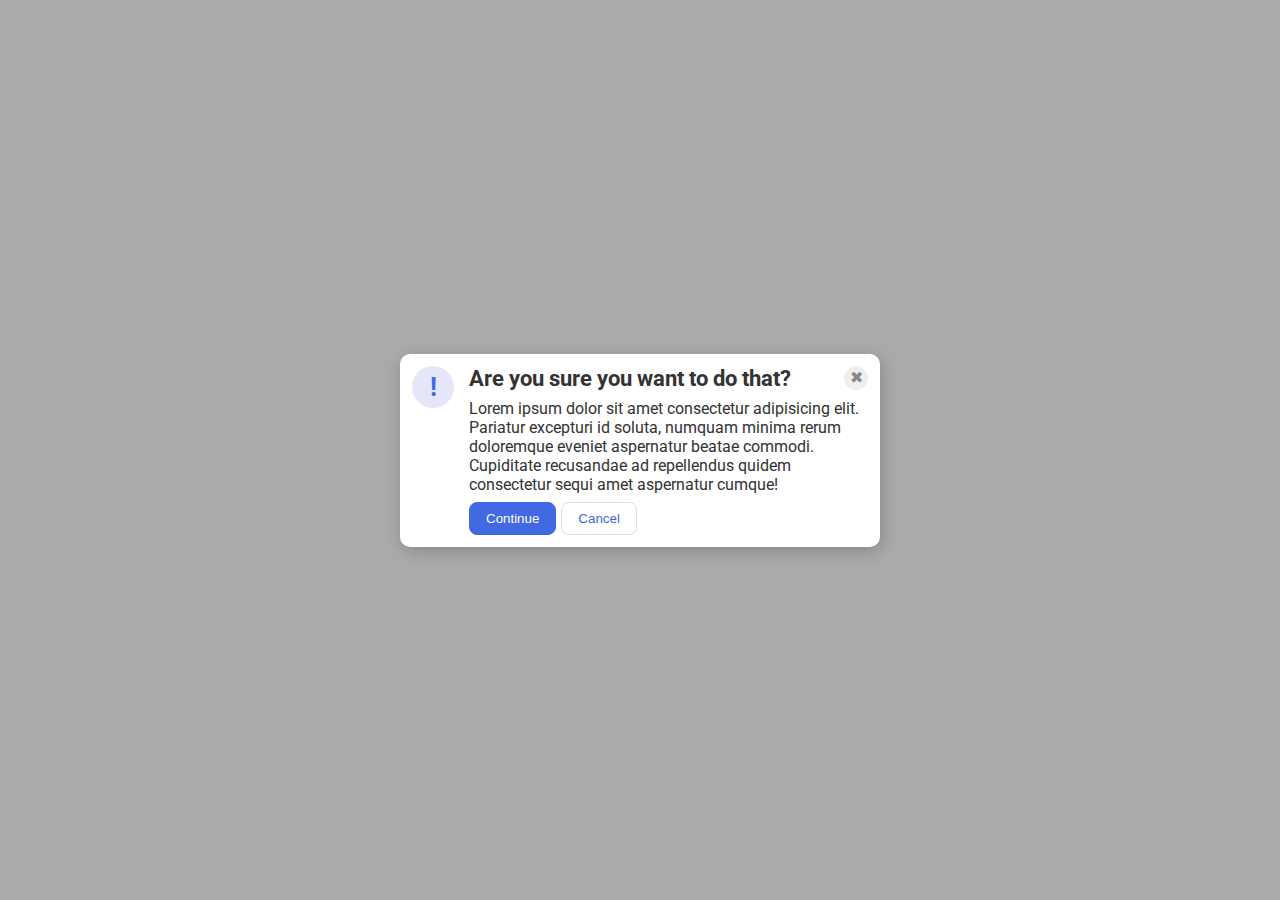
<file: flex/05-flex-modal/index.html>
<!DOCTYPE html>
<html lang="en">
  <head>
    <meta charset="UTF-8">
    <meta http-equiv="X-UA-Compatible" content="IE=edge">
    <meta name="viewport" content="width=device-width, initial-scale=1.0">
    <link rel="stylesheet" href="style.css">
    <title>Modal</title>
  </head>
  <body>
    <div class="modal">
      <div class="parent-container">
        <div class="icon icon-flex">!</div>

        <div class="child-container1">
          <div class="header-flex">
            <div class="header flex-item">Are you sure you want to do that?</div>
            <button class="close-button x-button">✖</button>
          </div>
          <div class="text flex-item">Lorem ipsum dolor sit amet consectetur adipisicing elit. Pariatur excepturi id soluta, numquam minima rerum doloremque eveniet aspernatur beatae commodi. Cupiditate recusandae ad repellendus quidem consectetur sequi amet aspernatur cumque!</div>
          <div class="flex-item continue-cancel-flex">
            <button class="continue">Continue</button>
            <button class="cancel">Cancel</button>
          </div>
        </div>
      </div>
    </div>
  </body>
</html>
</file>
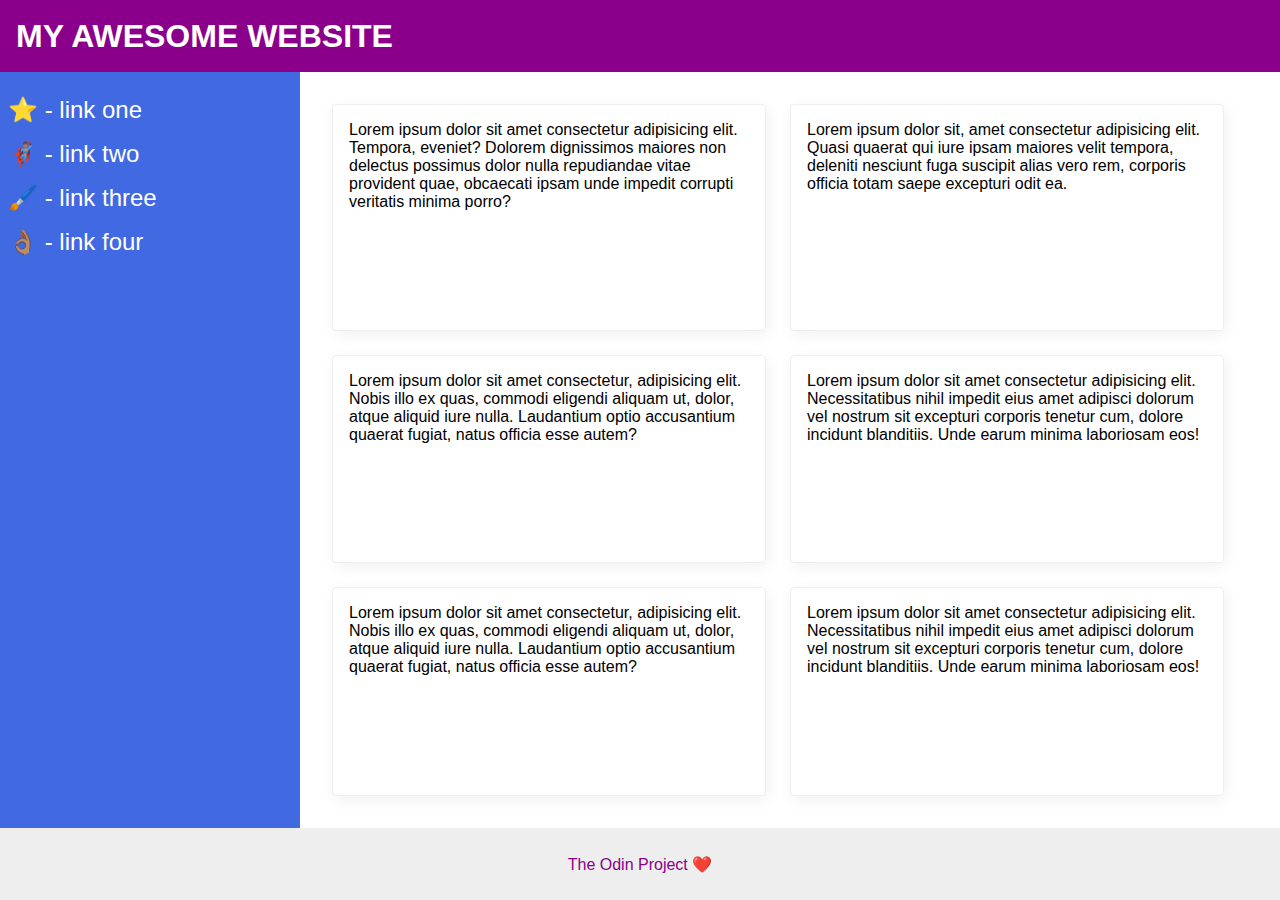
<file: flex/07-flex-layout-2/index.html>
<!DOCTYPE html>
<html lang="en">
  <head>
    <meta charset="UTF-8">
    <meta http-equiv="X-UA-Compatible" content="IE=edge">
    <meta name="viewport" content="width=device-width, initial-scale=1.0">
    <title>The Holy Grail</title>
    <link rel="stylesheet" href="style.css">
  </head>
  <body>
    <div class="header">
      MY AWESOME WEBSITE
    </div>
    
    <div class="sidebar-card-flex">
      <div class="sidebar">
        <ul>
          <li><a href="#">⭐ - link one</a></li>
          <li><a href="#">🦸🏽‍♂️ - link two</a></li>
          <li><a href="#">🖌️ - link three</a></li>
          <li><a href="#">👌🏽 - link four</a></li>
        </ul>
      </div>

      <div class="cardcontainer">
        <div class="card">Lorem ipsum dolor sit amet consectetur adipisicing elit. Tempora, eveniet? Dolorem dignissimos maiores non delectus possimus dolor nulla repudiandae vitae provident quae, obcaecati ipsam unde impedit corrupti veritatis minima porro?</div>
        <div class="card">Lorem ipsum dolor sit, amet consectetur adipisicing elit. Quasi quaerat qui iure ipsam maiores velit tempora, deleniti nesciunt fuga suscipit alias vero rem, corporis officia totam saepe excepturi odit ea.</div>
        <div class="card">Lorem ipsum dolor sit amet consectetur, adipisicing elit. Nobis illo ex quas, commodi eligendi aliquam ut, dolor, atque aliquid iure nulla. Laudantium optio accusantium quaerat fugiat, natus officia esse autem?</div>
        <div class="card">Lorem ipsum dolor sit amet consectetur adipisicing elit. Necessitatibus nihil impedit eius amet adipisci dolorum vel nostrum sit excepturi corporis tenetur cum, dolore incidunt blanditiis. Unde earum minima laboriosam eos!</div>
        <div class="card">Lorem ipsum dolor sit amet consectetur, adipisicing elit. Nobis illo ex quas, commodi eligendi aliquam ut, dolor, atque aliquid iure nulla. Laudantium optio accusantium quaerat fugiat, natus officia esse autem?</div>
        <div class="card">Lorem ipsum dolor sit amet consectetur adipisicing elit. Necessitatibus nihil impedit eius amet adipisci dolorum vel nostrum sit excepturi corporis tenetur cum, dolore incidunt blanditiis. Unde earum minima laboriosam eos!</div>
      </div>
    </div>

    <div class="footer">
      The Odin Project ❤️
    </div>
  </body>
</html>
</file>
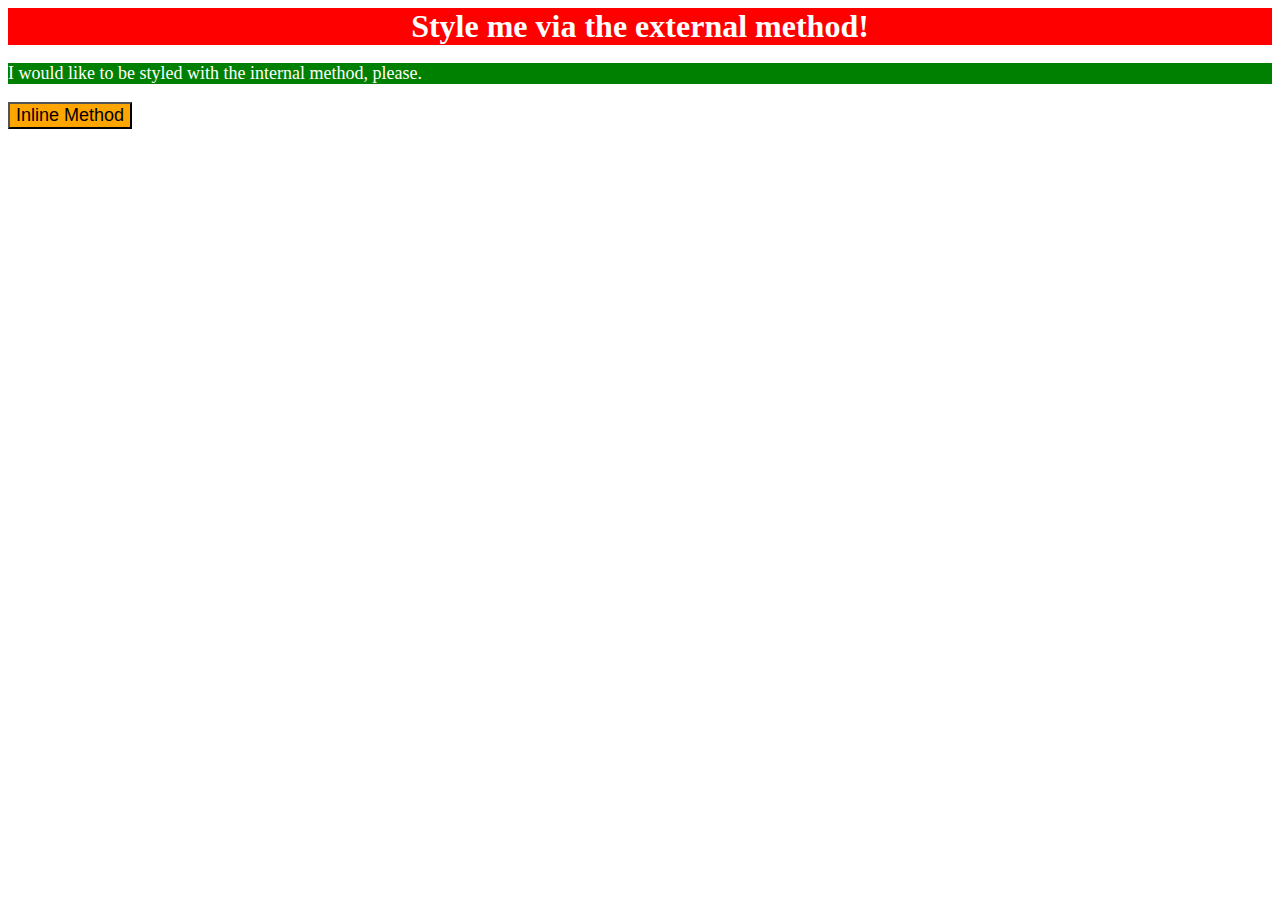
<file: foundations/01-css-methods/index.html>
<!DOCTYPE html>
<html lang="en">
  <head>
    <style>
      p {
        background-color: green;
        color: white;
        font-size: 18px;
      }
    </style>
    <meta charset="UTF-8">
    <meta http-equiv="X-UA-Compatible" content="IE=edge">
    <meta name="viewport" content="width=device-width, initial-scale=1.0">
    <link rel="stylesheet" href="styles.css">
    <title>Methods for Adding CSS</title>
  </head>
  <body>
    <div>Style me via the external method!</div>
    <p>I would like to be styled with the internal method, please.</p>
    <button style="background-color: orange; font-size: 18px;">Inline Method</button>
  </body>
</html>
</file>
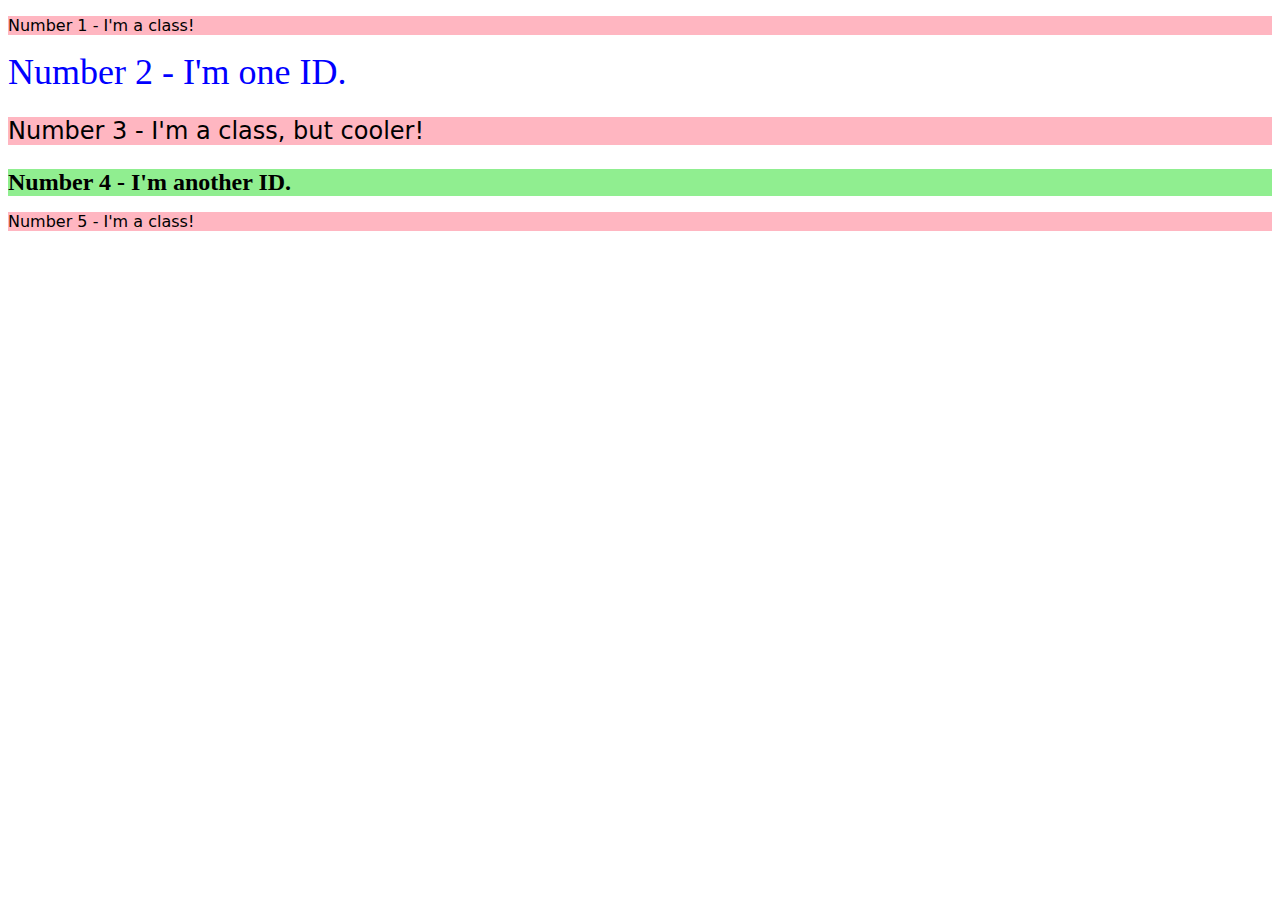
<file: foundations/02-class-id-selectors/index.html>
<!DOCTYPE html>
<html lang="en">
  <head>
    <meta charset="UTF-8">
    <meta http-equiv="X-UA-Compatible" content="IE=edge">
    <meta name="viewport" content="width=device-width, initial-scale=1.0">
    <title>Class and ID Selectors</title>
    <link rel="stylesheet" href="style.css">
  </head>
  <body>
    <p class="odd-numbered">Number 1 - I'm a class!</p>
    <div id="one">Number 2 - I'm one ID.</div>
    <p class="odd-numbered third-element" >Number 3 - I'm a class, but cooler!</p>
    <div id="fourth">Number 4 - I'm another ID.</div>
    <p class="odd-numbered">Number 5 - I'm a class!</p>
  </body>
</html>
</file>
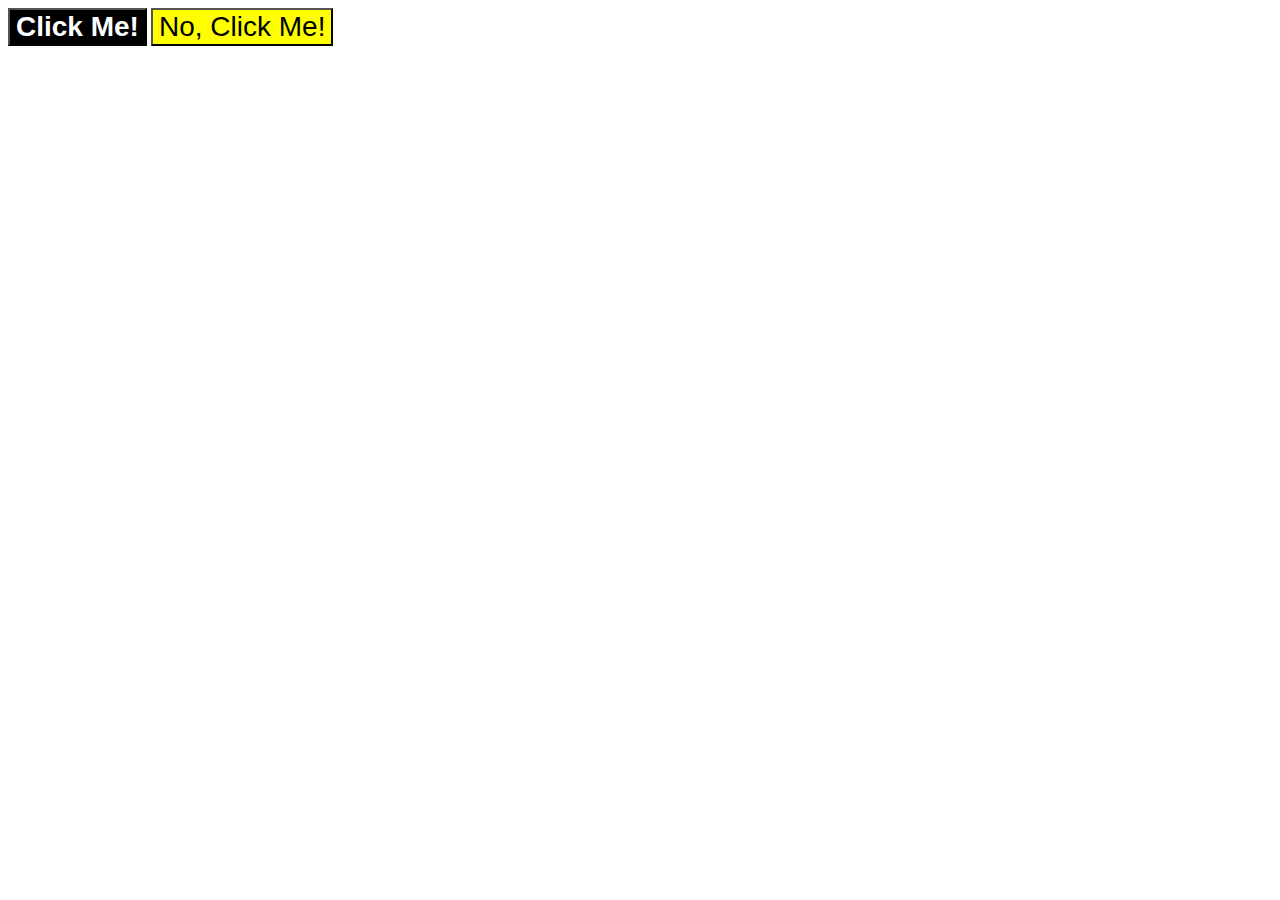
<file: foundations/03-grouping-selectors/index.html>
<!DOCTYPE html>
<html lang="en">
  <head>
    <meta charset="UTF-8">
    <meta http-equiv="X-UA-Compatible" content="IE=edge">
    <meta name="viewport" content="width=device-width, initial-scale=1.0">
    <title>Grouping Selectors</title>
    <link rel="stylesheet" href="style.css">
  </head>
  <body>
    <button class="click-me">Click Me!</button>
    <button class="no-click-me">No, Click Me!</button>
  </body>
</html>
</file>
<file: flex/05-flex-modal/style.css>
@import url('https://fonts.googleapis.com/css2?family=Roboto:wght@400;700&display=swap');

html, body {
  height: 100%;
}

body {
  font-family: Roboto, sans-serif;
  margin: 0;
  background: #aaa;
  color: #333;
  /* I'll give you this one for free lol */
  display: flex;
  align-items: center;
  justify-content: center;
}

.parent-container {
  display: flex;
  gap: 15px;
  padding: 12px;
}

.child-container1 {
  display: flex;
  flex-direction: column;
  align-items: flex-start;
  gap: 8px;
}

.icon-flex {
  flex-shrink: 0;
}

.x-button {
  flex-wrap: wrap;
  margin-left: auto;
  
}

.flex-item {
  display: flex;
}

.continue-cancel-flex {
  gap: 5px;
}

.header-flex {
  display: flex;
  justify-content: space-between;
  width: 100%;
}

.header {
  font-weight: bold;
  font-size: 22px;
}

.modal {
  background: white;
  width: 480px;
  border-radius: 10px;
  box-shadow: 2px 4px 16px rgba(0,0,0,.2);
}

.icon {
  color: royalblue;
  font-size: 26px;
  font-weight: 700;
  background: lavender;
  width: 42px;
  height: 42px;
  border-radius: 50%;
  display: flex;
  align-items: center;
  justify-content: center;
}

.close-button {
  background: #eee;
  border-radius: 50%;
  color: #888;
  font-weight: 400;
  font-size: 16px;
  height: 24px;
  width: 24px;
  display: flex;
  align-items: center;
  justify-content: center;
  border: 1px solid #eee;
  padding: 0;
}

button {
  cursor: pointer;
  padding: 8px 16px;
  border-radius: 8px;
}

button.continue {
  background: royalblue;
  border: 1px solid royalblue;
  color: white;
}

button.cancel {
  background: white;
  border: 1px solid #ddd;
  color: royalblue;
}
</file>
<file: flex/07-flex-layout-2/style.css>
body {
  display: flex;
  font-family: -apple-system, BlinkMacSystemFont, 'Segoe UI', Roboto, Oxygen, Ubuntu, Cantarell, 'Open Sans', 'Helvetica Neue', sans-serif;
  margin: 0;
  min-height: 100vh;
  flex-direction: column;
}

.header {
  display: flex;
  height: 72px;
  background: darkmagenta;
  color: white;
  font-size: 32px;
  font-weight: 900;
  align-items: center;
  padding-left: 16px;
}

.footer {
  display: flex;
  height: 72px;
  background: #eee;
  color: darkmagenta;
  justify-content: center;
  align-items: center;
}

.sidebar {
  display: flex;
  width: 300px;
  background: royalblue;
  box-sizing: border-box;
  flex: 1;
  padding: 0px 160px 80px 0px;
  flex-shrink: 0;
  flex-direction: column;
}

.card {
/*   display: flex; */
  border: 1px solid #eee;
  box-shadow: 2px 4px 16px rgba(0,0,0,.06);
  border-radius: 4px;
  flex: 0 1 400px;
  padding: 16px;
}

.cardcontainer {
  display: flex;
  flex-direction: row;
  gap: 24px;
  flex-wrap: wrap;
  padding: 32px;
}

.sidebar-card-flex {
  display: flex;
  flex: 1;
}

/* Removes the underline */
a {
  text-decoration: none;
  font-size: 24px;
  color: white;
}

/* Removes the bulets from an unordered list */
ul {
  list-style: none;
  padding: 0;
}

li {
  white-space: nowrap;
  padding: 8px;
}
</file>
<file: foundations/01-css-methods/styles.css>
div {
    background: red;
    color: white;
    font-size: 32px;
    text-align: center;
    font-weight: bold;
}
</file>
<file: foundations/02-class-id-selectors/style.css>
.odd-numbered {
    background-color: #ffb6c1;
    font-family: Verdana, "DejaVu Sans", sans-serif;
}

.third-element {
    font-size: 24px;
}

#one {
    color: rgb(0, 0, 255);
    font-size: 36px;
}


#fourth {
    background-color: #90ee90;
    font-size: 24px;
    font-weight: bold;
}
</file>
<file: foundations/03-grouping-selectors/style.css>
.click-me,
.no-click-me {
    font-size: 28px;
    font-family: Helvetica, "Times New Roman", sans-serif;
}

.click-me {
    background-color: black;
    color: white;
    font-weight: bold;
}

.no-click-me {
    background-color: yellow;
}
</file>
